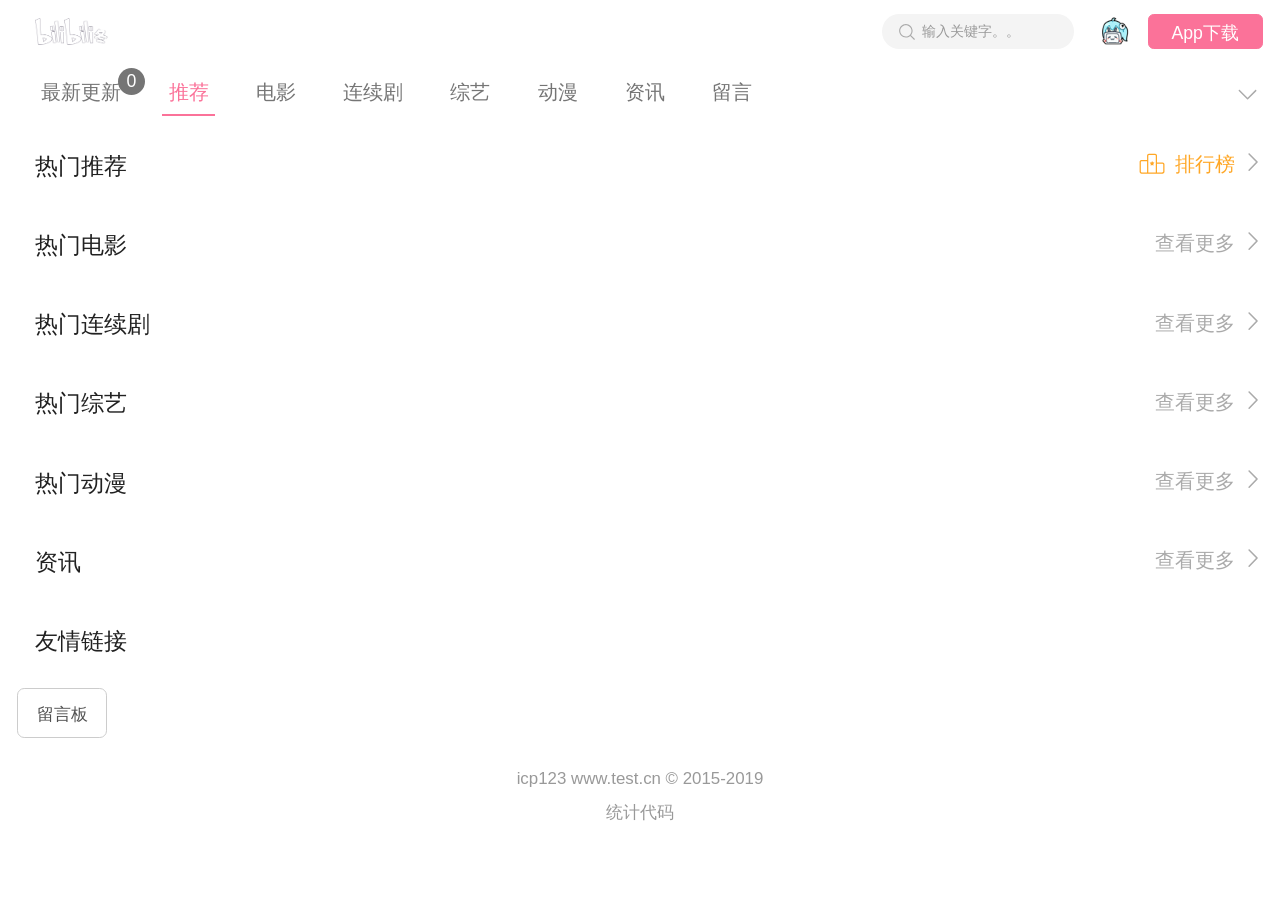
<file: index.html>
<html>
<head>
    <meta charset="utf-8">
    <link rel="shortcut icon" href="/favicon.ico" type="image/x-icon" />

    <title>免费短视频分享大全 - 大中国</title>
    <meta name="keywords" content="短视频,搞笑视频,视频分享,免费视频,在线视频,预告片" />
    <meta name="description" content="提供最新最快的视频分享数据" />
    <link rel="shortcut icon" href="/template/b_new/img/favicon.png" type="image/x-icon" />
<link rel="stylesheet" type="text/css" href="/template/b_new/css/swiper.min.css"/>
<link rel="stylesheet" type="text/css" href="/template/b_new/css/style.css"/>
<script type="text/javascript" src="/template/b_new/js/jquery-1.9.1.min.js"></script>
<script type="text/javascript" src="/template/b_new/js/swiper.min.js"></script>
<script type="text/javascript" src="/static/js/jquery.cookie.js"></script>
<script type="text/javascript" src="/static/js/home.js"></script>
<script>var maccms={"path":"","mid":"","url":"www.test.cn","wapurl":"wap.test.cn","mob_status":"2"};</script>

</head>
<body>
    <div class="header">
	    	<div class="i-head">
 	   <a class="logo" href="/"><img src="/template/b_new/img/logo.png"></a>
		<a class="search" href="/index.php/label/search.html" id="search"><span class="so-icon"><svg class="soso" aria-hidden="true"><use xlink:href="#icon-sousuo"></use></svg></span><span class="value">输入关键字。。</span></a>
		<li class="user"><a href="/index.php/user/index.html"><img src="/template/b/images/touxiang.png"></a></li>
		<li class="app"><p><a herf="#">App下载</a></p></li>
	</div>

	    	<div class="i-head-nav">
		<div class="head-nav" id="header-nav-yzm">
			<div class="nav swiper-wrapper">
				<a class="link swiper-slide" href="/index.php/label/week.html"><p>最新更新</p><e>0</e></a>
				<a class="link swiper-slide active" href="/"><p>推荐</p></a>
								<a class="link swiper-slide" href="/index.php/vod/type/id/1.html"><p>电影</p></a>
								<a class="link swiper-slide" href="/index.php/vod/type/id/2.html"><p>连续剧</p></a>
								<a class="link swiper-slide" href="/index.php/vod/type/id/3.html"><p>综艺</p></a>
								<a class="link swiper-slide" href="/index.php/vod/type/id/4.html"><p>动漫</p></a>
								<a class="link swiper-slide" href="/index.php/art/type/id/5.html"><p>资讯</p></a>
								<a class="link swiper-slide" href="/index.php/gbook/index.html"><p>留言</p></a>
			</div>
		</div>
		<div class="more"><svg aria-hidden="true"> <use xlink:href="#icon-xialaxiao"></use></svg></div>
	</div>
	<div class="nav-box">
		<div class="nav-box-zone">
			<a class="link  active" href="/"><p>首页</p></a>
						<a class="link" href="/index.php/vod/type/id/1.html"><p>电影</p></a>
						<a class="link" href="/index.php/vod/type/id/2.html"><p>连续剧</p></a>
						<a class="link" href="/index.php/vod/type/id/3.html"><p>综艺</p></a>
						<a class="link" href="/index.php/vod/type/id/4.html"><p>动漫</p></a>
						<a class="link" href="/index.php/art/type/id/5.html"><p>资讯</p></a>
						<a class="link" href="/index.php/vod/type/id/6.html"><p>动作片</p></a>
						<a class="link" href="/index.php/vod/type/id/7.html"><p>喜剧片</p></a>
						<a class="link" href="/index.php/vod/type/id/8.html"><p>爱情片</p></a>
						<a class="link" href="/index.php/vod/type/id/9.html"><p>科幻片</p></a>
						<a class="link" href="/index.php/vod/type/id/10.html"><p>恐怖片</p></a>
						<a class="link" href="/index.php/vod/type/id/11.html"><p>剧情片</p></a>
						<a class="link" href="/index.php/vod/type/id/12.html"><p>战争片</p></a>
						<a class="link" href="/index.php/vod/type/id/13.html"><p>国产剧</p></a>
						<a class="link" href="/index.php/vod/type/id/14.html"><p>港台剧</p></a>
						<a class="link" href="/index.php/vod/type/id/15.html"><p>日韩剧</p></a>
						<a class="link" href="/index.php/vod/type/id/16.html"><p>欧美剧</p></a>
						<a class="link" href="/index.php/art/type/id/17.html"><p>公告</p></a>
						<a class="link" href="/index.php/art/type/id/18.html"><p>头条</p></a>
			 
			<a class="link " href="/index.php/gbook/index.html"><p>留言</p></a>
		</div>
		<div class="more"><svg aria-hidden="true"><use xlink:href="#icon-shouqixiao"></use></svg></div>
	</div>
	

</div>
<div class="head-top"></div>
    					<div class="banner">
			<ul class="banner-slides">
						</ul>
		</div>
			
<section class="main">
    <div class="main-head">
		<div class="title"><p>热门推荐</p></div>
		<a class="more-link paihang" href="/index.php/label/rank.html"><svg class="more-icon" aria-hidden="true"> <use  xlink:href="#icon-gengduo"></use></svg><div class="word"><p>排行榜</p></div><svg class="paihang-icon" aria-hidden="true"> <use  xlink:href="#icon-paihangbang1"></use></svg></a>
	</div>
    <div class="main-body">
			</div>
</section>
<!--瀑布流显示-->
<section class="main" name="电影">
    <div class="main-head">
		<div class="title"><p>热门电影</p></div>
		<a class="more-link" href="/index.php/vod/type/id/1.html"><svg class="more-icon" aria-hidden="true"> <use  xlink:href="#icon-gengduo"></use></svg><div class="word"><p>查看更多</p></div></a>
	</div>
    <div class="main-body">
			</div>
</section>
<section class="main" name="连续剧">
    <div class="main-head">
		<div class="title"><p>热门连续剧</p></div>
		<a class="more-link" href="/index.php/vod/type/id/2.html"><svg class="more-icon" aria-hidden="true"> <use  xlink:href="#icon-gengduo"></use></svg><div class="word"><p>查看更多</p></div></a>
	</div>
    <div class="main-body">
			</div>
</section>
<section class="main" name="综艺">
    <div class="main-head">
		<div class="title"><p>热门综艺</p></div>
		<a class="more-link" href="/index.php/vod/type/id/3.html"><svg class="more-icon" aria-hidden="true"> <use  xlink:href="#icon-gengduo"></use></svg><div class="word"><p>查看更多</p></div></a>
	</div>
    <div class="main-body">
			</div>
</section>
<section class="main" name="动漫">
    <div class="main-head">
		<div class="title"><p>热门动漫</p></div>
		<a class="more-link" href="/index.php/vod/type/id/4.html"><svg class="more-icon" aria-hidden="true"> <use  xlink:href="#icon-gengduo"></use></svg><div class="word"><p>查看更多</p></div></a>
	</div>
    <div class="main-body">
			</div>
</section>
<section class="main">
    <div class="main-head">
		<div class="title"><p>资讯</p></div>		<a class="more-link" href="/index.php/art/type/id/5.html"><svg class="more-icon" aria-hidden="true"> <use  xlink:href="#icon-gengduo"></use></svg><div class="word"><p>查看更多</p></div></a>	</div>
    <div class="main-body">
			</div>
</section>
    <section class="link-youlian">
    <div class="main-head">
		<div class="title"><p>友情链接</p></div>
	</div>
    <div class="main-body" id="ord_list_10">
	<ul class="swiper-wrapper">
        <li class="swiper-slide"><a href="/index.php/gbook/index.html">留言板</a></li>
			</ul>
	</div>
</section>
<div class="footer">
<div class="toTop"><a href="javascript:void(0)" id="toTop" style="-display: none;"><svg aria-hidden="true"> <use  xlink:href="#icon-toTop"></use></svg></a></div>
<p>icp123 www.test.cn © 2015-2019 </p><br><p>统计代码</p></div>
 <script type="text/javascript" src="/template/b_new/js/jdyzm_m.js"></script>
<div class="svg-icon">
<svg aria-hidden="true">
<symbol id="icon-danmushu" viewBox="0 0 1024 1024"><path d="M800 128H224C134.4 128 64 198.4 64 288v448c0 89.6 70.4 160 160 160h576c89.6 0 160-70.4 160-160V288c0-89.6-70.4-160-160-160z m96 608c0 54.4-41.6 96-96 96H224c-54.4 0-96-41.6-96-96V288c0-54.4 41.6-96 96-96h576c54.4 0 96 41.6 96 96v448z"></path><path d="M240 384h64v64h-64zM368 384h384v64h-384zM432 576h352v64h-352zM304 576h64v64h-64z"></path></symbol>
<symbol id="icon-bofangshu" viewBox="0 0 1024 1024"><path d="M800 128H224C134.4 128 64 198.4 64 288v448c0 89.6 70.4 160 160 160h576c89.6 0 160-70.4 160-160V288c0-89.6-70.4-160-160-160z m96 608c0 54.4-41.6 96-96 96H224c-54.4 0-96-41.6-96-96V288c0-54.4 41.6-96 96-96h576c54.4 0 96 41.6 96 96v448z"></path><path d="M684.8 483.2l-256-112c-22.4-9.6-44.8 6.4-44.8 28.8v224c0 22.4 22.4 38.4 44.8 28.8l256-112c25.6-9.6 25.6-48 0-57.6z"></path></symbol>
<symbol id="icon-gengduo" viewBox="0 0 1024 1024"><path d="M336 73.6l406.4 412.8c12.8 12.8 12.8 38.4 0 51.2L336 950.4c-12.8 12.8-35.2 12.8-51.2 0l-3.2-3.2c-12.8-12.8-12.8-38.4 0-51.2l377.6-384L281.6 131.2c-12.8-12.8-12.8-38.4 0-51.2l3.2-3.2c16-16 38.4-16 51.2-3.2z"></path></symbol>
<symbol id="icon-paihangbang1" viewBox="0 0 1024 1024"><path d="M907.636364 884.363636H116.363636c-39.563636 0-69.818182-30.254545-69.818181-69.818181V442.181818c0-39.563636 30.254545-69.818182 69.818181-69.818182h209.454546V209.454545c0-39.563636 30.254545-69.818182 69.818182-69.818181h232.727272c39.563636 0 69.818182 30.254545 69.818182 69.818181v256h209.454546c39.563636 0 69.818182 30.254545 69.818181 69.818182v279.272728c0 39.563636-30.254545 69.818182-69.818181 69.818181zM325.818182 418.909091H128c-18.618182 0-34.909091 16.290909-34.909091 34.909091v349.090909c0 18.618182 16.290909 34.909091 34.909091 34.909091H325.818182V418.909091z m325.818182-197.818182c0-18.618182-16.290909-34.909091-34.909091-34.909091h-209.454546c-18.618182 0-34.909091 16.290909-34.909091 34.909091V837.818182h279.272728V221.090909z m279.272727 325.818182c0-18.618182-16.290909-34.909091-34.909091-34.909091H698.181818v325.818182h197.818182c18.618182 0 34.909091-16.290909 34.909091-34.909091v-256z m-411.927273-130.327273l23.272727 46.545455 51.2 6.981818c4.654545 0 6.981818 6.981818 4.654546 11.636364L558.545455 521.309091l9.30909 53.527273c0 4.654545-4.654545 9.309091-9.30909 6.981818l-46.545455-23.272727-44.218182 23.272727c-4.654545 2.327273-11.636364-2.327273-9.309091-6.981818l9.309091-53.527273-37.236363-37.236364c-4.654545-4.654545-2.327273-11.636364 4.654545-11.636363l51.2-6.981819 23.272727-46.545454c-2.327273-6.981818 6.981818-6.981818 9.309091-2.327273z"></path></symbol>
<symbol id="icon-xialaxiao" viewBox="0 0 1024 1024" width="100%" height="100%"><path d="M515.2 649.6L169.6 304c-12.8-12.8-32-12.8-44.8 0s-12.8 35.2 0 48l368 364.8c12.8 12.8 32 12.8 44.8 0l361.6-361.6c12.8-12.8 12.8-35.2 0-48s-32-12.8-44.8 0L515.2 649.6z"></path></symbol>
<symbol id="icon-shouqixiao" viewBox="0 0 1024 1024" width="100%" height="100%"><path d="M854.4 713.6c12.8 12.8 32 12.8 44.8 0s12.8-35.2 0-48L537.6 304c-12.8-12.8-32-12.8-44.8 0L124.8 672c-12.8 12.8-12.8 35.2 0 48s32 12.8 44.8 0l345.6-342.4 339.2 336z"></path></symbol>
<symbol id="icon-sousuo" viewBox="0 0 1024 1024" width="100%" height="100%"><path d="M448 128c176 0 320 144 320 320 0 73.6-25.6 147.2-73.6 204.8l-19.2 22.4-22.4 19.2C595.2 742.4 521.6 768 448 768 272 768 128 624 128 448S272 128 448 128m0-64C236.8 64 64 236.8 64 448s172.8 384 384 384c92.8 0 179.2-35.2 246.4-89.6l211.2 208c6.4 6.4 12.8 9.6 22.4 9.6s16-3.2 22.4-9.6c12.8-16 12.8-35.2 0-48l-208-208c54.4-67.2 89.6-153.6 89.6-246.4 0-211.2-172.8-384-384-384z"></path></symbol>
<symbol id="icon-sousuo-big" viewBox="0 0 1024 1024" width="100%" height="100%"><path d="M448 128c176 0 320 144 320 320 0 73.6-25.6 147.2-73.6 204.8l-19.2 22.4-22.4 19.2C595.2 742.4 521.6 768 448 768 272 768 128 624 128 448S272 128 448 128m0-64C236.8 64 64 236.8 64 448s172.8 384 384 384c92.8 0 179.2-35.2 246.4-89.6l211.2 208c6.4 6.4 12.8 9.6 22.4 9.6s16-3.2 22.4-9.6c12.8-16 12.8-35.2 0-48l-208-208c54.4-67.2 89.6-153.6 89.6-246.4 0-211.2-172.8-384-384-384z" fill="#aaa"></path></symbol>
<symbol id="icon-toTop" data-name="\u56FE\u5C42 1" xmlns="http://www.w3.org/2000/svg" viewBox="0 0 52 52"><g data-name="ic top"><circle class="cls-1" cx="26" cy="26" r="18" fill="#fafbfb"></circle><path class="cls-2" d="M26.75 23.56v10.69a.75.75 0 0 1-1.5 0V23.56L19.1 29.7a.75.75 0 0 1-1.1-1.06l7.42-7.42a.75.75 0 0 1 1 0L34 28.64a.75.75 0 1 1-1.06 1.06zm-8-5.56h14.5a.75.75 0 0 1 0 1.5h-14.5a.75.75 0 0 1 0-1.5z" fill="#757575"></path></g></symbol>
</svg>
</div>


 </body>
</html>
</file>
<file: template/b_new/css/style.css>
/* all */
body,.container{background-color:#fff;-webkit-tap-highlight-color:transparent;color: #222;font-size: 0.6255rem;}
#container{background-color: #f4f4f4;}
Style Attribute{font-size:23.4375px}
h1,h2,h3,h4,h5,h6{font-size: .82rem;font-weight:400;line-height: 1.2rem;}
h1 a:hover{font-size:16px;font-weight:700;line-height:45px;color:#ffe0a2}
img{border:none;vertical-align:middle;}
li,ol,ul{list-style:none}
a:hover{text-decoration:none;color:#1989da;}
div, fieldset, hr, img{border: none;}
p{max-height:999999px}
.tab-b{display: none;}
.tab-b:first-child{display: block;}
.clear{clear:both}
*{margin: 0;padding: 0;-webkit-box-sizing: border-box;box-sizing: border-box;-webkit-text-size-adjust: none;outline: none;-webkit-tap-highlight-color: transparent;font-family: HYQiHei-EZS,Microsoft Yahei,Tahoma,Helvetica,Arial,"\5B8B\4F53",sans-serif;}
.hl{color: #999;}
.lazy-thumb{background-size: cover;background-position: center;background-repeat: no-repeat;width:100%;height:100%;display: block;background-image: url(../img/lazy.png);}
img{width:100%;}
h2{font-size: 0.725rem;line-height: 0.725rem;}
h3{ font-size:0.592rem; line-height: 0.6rem;}
h4{ font-size:0.4rem; line-height: 0.55rem;}
h5{ font-size:0.35rem; line-height: 0.5rem;}
h6{ font-size:0.3rem; line-height: 0.45rem;}
a,button{text-decoration:none;outline:none;-webkit-tap-highlight-color:rgba(0,0,0,0);color: #666;font-size: .525rem;}
h1, h2, h3, h4, h5, h6{ color: #111;}
.svg-icon{position: absolute;width: 0px;height: 0px;overflow: hidden;}
sl{display: inline-block;border-left: 1px solid #aaa;height: 10px;line-height: 10px;margin: 2px 8px 0;vertical-align: top;}
.notdata img{width: 75%;margin: 0 auto;display: block;}
.notdata p{text-align: center;color: #757575;font-size: .55467rem;line-height: 1.92rem;}
.link-youlian .main-body ul{height: 2.3333rem;}
.link-youlian .main-body li{display: inline-block;width: auto;height: 1.5rem;border-radius: .21333333rem;border: 1px solid #ccc;background-color: #fff;/* overflow: hidden;*/text-align: center;/* vertical-align: top;*/margin: 0.25rem 0 0px 0.25rem;}
.link-youlian .main-body li a{display: block;padding: 0 .55rem;line-height: 1.5rem;font-size: .512rem;color: #505050;}
.footer{text-align: center;margin-bottom: 1rem;padding: .4rem 0;color: #999;line-height: .5rem;font-size: .5rem;}
#toTop{-display: none;position: fixed;z-index: 99;width: 2.21867rem;right: 0.512rem;bottom: 0.72533rem;transition: all 1s;-webkit-transition: all 1s;transform: translateY(4.26667rem);-webkit-transform: translateY(4.26667rem);}
#toTop.show{transform: translateY(0);-webkit-transform: translateY(0);}
#toTop svg{width: 2.21867rem;height: 2.21867rem;}
#copyUrl{height: 0;width: 0;opacity: 0;}
.b-yzm-banner{display: none;}
/* jump */
.msg_jump {padding-top: 3.6rem;text-align: center;}
.msg_jump a,.msg_jump b{color: #fb7299;}

/* head */
.i-head{display: flex;position: fixed;z-index: 9;top: 0;width: 100%;height: 1.872267rem;align-items: center;padding: .27733rem 0;background-color: #fff;}
.i-head .logo{display: block;margin-left: .768rem;width: 2.64533rem;}
.i-head .search{margin-left: auto;display: block;width: 5.69333rem;height: 1.024rem;background: #f4f4f4;border-radius: .512rem;margin-right: .64rem;padding: 0 .46933rem;color: #999;}
.i-head .search .so-icon{display: inline-block;width: .53333rem;height: .53333rem;vertical-align: super;padding-top: .256rem;margin-right: .17067rem;}
.i-head .search svg.soso{display: inline-block;width: .53333rem;height: .53333rem;fill: #aaa;vertical-align: super;margin-right: .17067rem;}
.i-head .search .value{display: inline-block;width: 3.94667rem;font-size: .42667rem;line-height: 1.024rem;vertical-align: top;overflow: hidden;text-overflow: ellipsis;white-space: nowrap;}
.i-head .user{display: block;width: 1.024rem;height: 1.024rem;margin-right: .512rem;position: relative;}
.i-head .app{display: block;margin-right: .512rem;width: 3.41333rem;height: 1.024rem;border: .02133rem solid #fb7299;border-radius: .17067rem;background-color: #fb7299;}
.i-head .app p{font-size: .55467rem;line-height: 1.06667rem;text-align: center;color: #fff;}
.i-head .app p a{color: #fff;}
.i-head-nav{position: fixed;background-color: #fff;width: 100%;height: 1.87733rem;top: 1.856rem;z-index: 7;overflow: hidden;webkit-transform: translateZ(0);-webkit-transform: translateZ(0);transform: translateZ(0);-webkit-backface-visibility: hidden;backface-visibility: hidden;-webkit-perspective: 1000;-ms-perspective: 1000;perspective: 1000;}
.i-head-nav .head-nav{position: relative;width: 90%;padding-top: .256rem;overflow: hidden;}
.i-head-nav .head-nav .nav{position: relative;padding-left: 1.024rem;padding-right: 1.024rem;white-space: nowrap;-webkit-overflow-scrolling: touch;z-index: 1;-webkit-transform: translateZ(0);-webkit-perspective: 1000;}
.i-head-nav .head-nav .nav .link{display: inline-block;-webkit-transform: translateZ(0);-webkit-perspective: 1000;background-color: #fff;margin-right: 1rem;width: auto;}
.i-head-nav .head-nav .nav .link p{padding: 0 .2rem;font-size: .59733rem;line-height: 1.28rem;text-align: center;color: #757575;border-bottom: .08533rem solid #fff;}
.i-head-nav .head-nav .nav .link.active p{font-size: .59733rem;line-height: 1.28rem;text-align: center;color: #fb7299;border-bottom: .08533rem solid #fb7299;}
.i-head-nav .head-nav .nav .link e{position: absolute;width: .8rem; height: .8rem;text-align: center;top: -.1rem;right: -.5rem;color: #fff;border-radius: 50%;font-size: .525rem;line-height: .8rem;background-color: #757575;}
.i-head-nav .head-nav .nav .link.active e{background-color: #fb7299;}
.i-head-nav .more{position: absolute;top: 0;width: 1.38667rem;height: 1.87733rem;right: .256rem;}
.i-head-nav .more svg{display: block;width: .68267rem;height: 1.87733rem;margin: auto;fill: #aaa;}
.nav-box{position: fixed;background-color: #fff;transform: translateY(-11.264rem) translateZ(0);-webkit-transform: translateY(-11.264rem) translateZ(0);transition: -webkit-transform .4s;transition: transform .4s;transition: transform .4s,-webkit-transform .4s;-webkit-transition: -webkit-transform .4s;top: 1.87733rem;z-index: 7;padding-left: .34133rem;padding-right: .29867rem;overflow: hidden;-webkit-backface-visibility: hidden;backface-visibility: hidden;-webkit-perspective: 1000;-ms-perspective: 1000;perspective: 1000;}
.nav-box .nav-box-zone{position: relative;width: 100%;display: -webkit-box;display: -ms-flexbox;display: flex;-webkit-box-orient: horizontal;-webkit-box-direction: normal;-ms-flex-direction: row;flex-direction: row;-ms-flex-wrap: wrap;flex-wrap: wrap;-webkit-flex-wrap: wrap;-webkit-box-pack: justify;-ms-flex-pack: justify;justify-content: space-between;-webkit-justify-content: space-between;-webkit-box-align: center;-ms-flex-align: center;align-items: center;-webkit-align-items: center;}
.nav-box .nav-box-zone a{position: relative;display: block;padding-top: .256rem;padding-bottom: .256rem;margin-left: .59733rem;margin-right: .59733rem;background-color: #fff;}
.nav-box .nav-box-zone p{width: 2.36533rem;font-size: .59733rem;line-height: 1.28rem;text-align: center;color: #757575;border-bottom: .08533rem solid #fff;}
.nav-box .more{position: relative;margin: auto;margin-top: -.10667rem;width: 3.84rem;height: .91733rem;margin-bottom: .27733rem;display: none;}
.nav-box .more svg{position: absolute;display: block;width: .68267rem;height: .91733rem;margin: auto;left: 1.57867rem;fill: #aaa;}
.nav-box .nav-box-zone .link.active p{font-size: .59733rem;border-bottom: .08533rem solid #fb7299;}
.nav-box.show{transform: translateY(0) translateZ(0);-webkit-transform: translateY(0) translateZ(0);}
.nav-box.show .more{display: block;}
.head-top{position: relative;width: 100%;margin: auto;padding-top: 3.7rem;}
.head-top1{position: relative;width: 100%;margin: auto;padding-top: 1.8rem;}
.head-top-mini{position: relative;width: 100%;margin: auto;padding-top: 1.8985rem;}
.detail-header{position: fixed; width: 100%; height: 1.87733333rem; top: 0; left: 0; padding: 0.426667rem 0.512rem; border-bottom: .04266667rem solid #e7e7e7; background-color: #fff; z-index: 999;}
.detail-header .logo{position: absolute; left: .768rem; top: .34133333rem; width: 2.56rem; height: 1.19466667rem;}
.detail-header .back{position: absolute;left: .768rem;top: .4533333rem;width: 0.46rem;}
.detail-header .tool-bar{float: right; height: 100%;}
.detail-header .tool-bar a{float: left; display: block; height: 1.024rem; background-size: cover; background-position: 50%; background-repeat: no-repeat; margin-right: .85333333rem;}
.detail-header .tool-bar a.search{width: 1.024rem; text-align: center;}
.detail-header .tool-bar a.search svg{margin-top: .08533333rem; display: inline-block; width: .93866667rem; height: .93866667rem;}
.detail-header .tool-bar a.user{position: relative; width: 1.024rem; border-radius: 50%; overflow: hidden;}
.detail-header .tool-bar a:last-child{margin-right: 0;}


/*  banner */
.banner{overflow: hidden;margin: 0 .512rem;position: relative;border-radius: .34133rem;background-color: #e7e7e7;}
.banner-slides{/* Simple clear fix*/overflow: hidden;/** * Prevent blinking issue * Not tested. Experimental.*/-webkit-backface-visibility: hidden;-webkit-transform-style: preserve-3d;/** * Here is CSS transitions * responsible for slider animation in modern broswers*/-webkit-transition: all 500ms cubic-bezier(0.165, 0.840, 0.440, 1.000);-moz-transition: all 500ms cubic-bezier(0.165, 0.840, 0.440, 1.000);-ms-transition: all 500ms cubic-bezier(0.165, 0.840, 0.440, 1.000);-o-transition: all 500ms cubic-bezier(0.165, 0.840, 0.440, 1.000);transition: all 500ms cubic-bezier(0.165, 0.840, 0.440, 1.000);}
.banner .slide{height: 100%;height: 4.69333rem;float: left;clear: none;}
.banner .slider-arrow{position: absolute;display: block;margin-bottom: -0.5rem;width: 1rem;height: 1rem;line-height: 1rem;text-decoration: none;text-align: center;color: #fff;font-size: font-size;background-color: #333;background-color: rgba(50,50,50,.3);border-radius: 50%;}
.banner .slider-arrow--right{bottom: 50%;right: .2rem;}
.banner .slider-arrow--left{bottom: 50%;left: .2rem;}
.banner .slider-nav{background-color: rgba(0,0,0,.5);border-radius: .21333rem;padding: 0 .32rem;display: inline-block;position: absolute;bottom: .192rem;z-index: 0;text-align: center;height: .552rem;line-height: .552rem;width: auto!important;}
.banner .slider-nav .item{clear: none;display: block;background: #fff;width: .21333rem;height: .21333rem;float: left;background-color: #fff;border-radius: .10667rem;    margin: 0.0855rem;margin-top: .18rem;}
.banner .slider-nav .item:hover{background: #ccc;}
.banner .slider-nav .current{background: #de698c;}
.banner .title{position: absolute;left: 0;bottom: 0;color: #fff;font-size: .725rem;display: block;padding: 0.4rem 0.375rem;font-weight: 700;background-repeat: no-repeat;background-image: linear-gradient(transparent,rgba(0,0,0,.5));width: 100%;}
.banner .box{position: relative;display: block;}

/* body*/
section{position: relative;width: 100%;padding-top: .08533rem;overflow: hidden;}
.main-head{position: relative;margin-left: .512rem;}
.main-head .title{position: relative;margin-left: .512rem;}
.main-head .title p{font-size: .68267rem;line-height: 2.26133rem;text-align: left;color: #212121;}
.main-head .more-link{position: absolute;right: .512rem;top: .65333rem;float: right;}
.main-head .more-link .word{position: relative;float: right;width: auto;margin-top: .12933rem;}
.main-head .more-link .word p{font-size: .59733rem;text-align: center;line-height: .59733rem;color: #aaa;}
.main-head .more-link.paihang .word p{color: #ffa726;}
.main-head .more-link .more-icon{display: block;fill: #aaa;float: right;position: relative;width: .59733rem;height: .59733rem;margin-top: 0.0710933rem;margin-left: .21333rem;}
.main-head .more-link .paihang-icon{position: relative;width: 1.36533rem;height: .81067rem;float: left;display: block;fill: #ffa726;}
.main-body{position: relative;padding-left: .256rem;padding-right: .256rem;overflow: hidden;}
.main-body .item-link{display: block;text-decoration: none;position: relative;width: 50%;float: left;margin-bottom: .68267rem;}
.main-body .item-link .item-imgContainer{position: relative;width: 7.232rem;height: 4.52267rem;overflow: hidden;display: block;margin: auto;border-radius: .256rem;-webkit-border-radius: .256rem;background-color: #e7e7e7;z-index: 1;/* background-image: -webkit-gradient(linear,left top,left bottom,color-stop(50%,transparent),to(rgba(0,0,0,.5)));*//* background-image: linear-gradient(transparent 50%,rgba(0,0,0,.5));*/}
.main-body .item-link .item-imgContainer .info{position: absolute;z-index: 3;left: 0;padding-left: .34133rem;width: 100%;bottom: 0;height: .68267rem;background: -webkit-gradient(linear,left top,left bottom,from(rgba(33,33,33,0)),to(rgba(33,33,33,.5)));background: linear-gradient(180deg,rgba(33,33,33,0),rgba(33,33,33,.5));}
.main-body .item-link .title{width: 7.232rem;position: relative;margin: auto;margin-top: .21333rem;height: 1.36533rem;overflow: hidden;}
.main-body .item-link .title p{font-size: .55467rem;color: #212121;letter-spacing: 0;line-height: .68267rem;text-align: left;}
.main-body .item-link.long{margin: .15rem;width: 31.397%;}
.main-body .item-link.long .item-imgContainer{width: 100%;height: 6.52267rem;}
.main-body .item-link.long .item-imgContainer .info{display: none;}
.main-body .item-link.long .title{width: 100%;}
.info .playicon,.info .danmuicon{position: relative;float: left;width: .68267rem;margin-top: -.064rem;}
.info .play,.info .view{position: relative;float: left;margin-left: .256rem;width: auto;}
.info .play p,.info .view p{text-align: left;font-size: .46933rem;color: #fff;line-height: .59733rem;}
.info .danmuicon{margin-left: .61867rem;}
.info svg{display: block;width: 100%;height: .68267rem;fill: #fff;}


/* detail */
.main-info{padding: .29866667rem .512rem .68266667rem;}
.main-info .flex-box{overflow: hidden;}
.main-info .flex-box>div{float: left;height: 4.43733333rem;}
.main-info .flex-box .center>div{-o-text-overflow: ellipsis;text-overflow: ellipsis;overflow: hidden;white-space: nowrap;}
.flex-box .left{margin-right: .512rem;width: 3.328rem;}
.flex-box .left .pic{width: 3.328rem;height: 4.43733333rem;border-radius: .256rem;}
.flex-box .left .pic img{width: 3.328rem;height: 4.43733333rem;border-radius: .256rem;}
.flex-box .center{margin-right: .512rem;width: 7.46666667rem;}
.flex-box .center .title{margin-top: .21333333rem;color: #212121;font-size: .59733333rem;line-height: .59733333rem;height: .59733333rem;}
.flex-box .center .about,.flex-box .center .updata,.flex-box .center .style{margin-top: .42666667rem;font-size: .55466667rem;line-height: .55466667rem;color: #999;}
.flex-box .center .about{margin-top: .93866667rem;}
.flex-box .right{width: 3.15733333rem;float: right;}
.flex-box .right .score{margin-top: .98133333rem;font-size: 1.19466667rem;line-height: 1.024rem;color: #ffa726;text-align: center;}
.flex-box .right .play{margin-top: .21333333rem;font-size: .42666667rem;line-height: .42666667rem;color: silver;text-align: center;}
.main-info .intro{margin-top: .68266667rem;font-size: .55466667rem;line-height: .85333333rem;color: #999;height: auto;position: relative;overflow: hidden;}
.intro .collpase{position: absolute;bottom: 0;right: 0;font-size: .55466667rem;line-height: .69rem;color: #fb7299;background-color: #fff;padding-left: .55466667rem;}
.intro .intro-in{display: -webkit-box;overflow: hidden;text-overflow: ellipsis;word-wrap: break-word;/* word-break: break-all;*//* white-space: normal!important;*//* -webkit-box-orient: vertical;*//* -webkit-line-clamp: 3;*/}
.intro .intro-none{display: none;}
.intro .intro-in.open{-webkit-line-clamp: 20;}
.to-play{border-top: .512rem solid #e7e7e7;padding: .68266667rem 0;position: relative;}
.to-play .title p{line-height: 1rem;}
.to-play .more-icon{margin-top: .10933rem;}
.to-play .word{margin-top: .12933rem;}
.to-play .word p:before{content:"";position:absolute;top:50%;margin-top:-.256rem;width:.512rem;height:.512rem;left:-.6rem;background:url([data-uri]) no-repeat;background-size:cover}
.to-play .more-link{top: 0.15333rem;}
.form-list{height: 1.36533333rem;margin: 0.5rem 0rem;}
.form-list ul{padding: 0 .28266667rem .68266667rem;}
.form-list ul li{width: auto;position:relative;display:inline-block;height:1.36533333rem;vertical-align:top;margin:0 .512rem 0 .34133333rem;font-size:.512rem;background:#fff url([data-uri]) repeat-x;background-size:.08533333rem 1.36533333rem;-webkit-box-sizing:border-box;box-sizing:border-box;}
.form-list ul li:first-child:before{left:-.17066667rem;width:.17066667rem;background:url([data-uri]) no-repeat;background-size:cover}
.form-list ul li:last-child:after{right:-.17066667rem;width:.17066667rem;background:url([data-uri]) no-repeat;background-size:cover}
.form-list ul li:before{content:"";position:absolute;left:-.23466667rem;top:0;background:url(../img/ic_left_unselect@3x.png) no-repeat;background-size:cover;width:.256rem;height:1.36533333rem;-webkit-box-sizing:border-box;box-sizing:border-box;z-index:10}
.form-list ul li:after{content:"";position:absolute;right:-.34133333rem;top:0;background:url(../img/ic_right_unselect@3x.png) no-repeat #fff;background-size:cover;width:.384rem;height:1.36533333rem;-webkit-box-sizing:border-box;box-sizing:border-box;z-index:10}
.form-list ul li a{display:block;padding:0 .32rem 0 .384rem;line-height:1.36533333rem;font-size:.512rem;color:#505050}
.form-list ul li.active{background:#fff url([data-uri]) repeat-x;background-size:.128rem 1.36533333rem;}
.form-list ul li.active:before{top:0;background:url(../img/ic_left_select@3x.png) no-repeat #fff;background-size:cover}
.form-list ul li.active:after{top:0;background:url(../img/ic_right_select@3x.png) no-repeat #fff;background-size:.384rem 1.36533333rem}
.form-list ul li.active:first-child:before{background:url([data-uri]) no-repeat;background-size:cover}
.form-list ul li.active:last-child:after{background:url([data-uri]) no-repeat;background-size:cover}
.vod-list ul{padding: 0 .512rem .68266667rem;}
.vod-list ul li{display: inline-block;width: auto;height: 1.664rem;margin-right: .512rem;margin-bottom: .512rem;border-radius: .21333333rem;border: 1px solid #ccc;background-color: #fff;overflow: hidden;text-align: center;vertical-align: top;margin: 0 0.2rem;float: left;}
.vod-list ul li.Hide{display: none;}
.vod-list ul li a{display: block;padding: 0 .55rem;line-height: 1.664rem;font-size: .512rem;color: #505050;}
.vod-list ul li.active{border: 1px solid #fb7299;}
.vod-list ul li.more{border: 1px solid #fb7299;-margin-left: .55rem!important;}
.vod-list ul li.active a,.vod-list ul li.more a{color:#fb7299;}
.vod-list.detail ul{padding: 0 .2512rem .68266667rem;}
.vod-list.detail ul li{width: 3.344444rem;/* margin-right: 0; */margin-top: .4rem;}
.vod-list.detail ul.long li {width: 6.8rem;}
.vod-list ul.long li {width: 5rem;}
.vod-list.detail .v_list {margin-top: .5rem;}
.vod-list.playlist .v_list {height: 1.8rem;margin-top: .5rem;}
.vod-list.playlist .v_list.swiper-no-swiping{min-height: 1.8rem;overflow: hidden;height: auto;}
.vod-list.playlist .v_list.swiper-no-swiping ul {height: auto;display: block;max-height: 8rem;overflow-y: scroll;overflow-x: hidden;    transform: translate3d(0px, 0px, 0px)!important;}
.vod-list.playlist .v_list.swiper-no-swiping ul li{width: 20%;margin: .25rem .25rem!important;}
.vod-list.playlist ul li:first-child {margin: 0 .25rem 0 0;}
.showbtn{right: 2.8rem!important;position: absolute;}
.sort_btn{right: 0rem!important;position: absolute;width: 2.5rem;}
.showbtn p svg{width: 0.625rem;height: 0.625rem;vertical-align: -.1rem;fill: #fb7299;}
.showbtn .off,.showbtn.show .on{display: none;}
.showbtn.show .off{display: block;}
.showbtn img,.sort_btn img{width: 0.88267rem;line-height: .92rem;}
.showbtn font,.sort_btn font{/* font-weight: bold; */vertical-align: -0.05rem;color:#fb7299;}
/* history-box */
.history-overhidden{position: fixed;width: 100%;height: 100%;top: 0;left: 0;overflow: hidden;}
.history-box{display: none;width: 100%;position: absolute;z-index: 99999999;background-color: #fff;height: 100%;top: 0;left: 0;}
.history-show .history-box{display: block;}
#yzm-history{overflow-x: hidden;-overflow-y: scroll;max-height: 12rem;}
.history-box .top{position: fixed;width: 100%;top: 0;left: 0;height: 1.87733rem;padding: 0 3.33%;background-color: #fff;z-index: 1;}
.history-box .main{position: relative;margin-top: 1.10933rem;border-top: .42667rem solid #f4f4f4;}
.history-box .search-box{position: relative;width: 88.29%;height: 1.28rem;margin-top: .29867rem;float: left;}
.history-box .search-box i{position: absolute;width: .93867rem;height: .93867rem;top: .17067rem;left: .512rem;background: url(../img/search-pro.png) no-repeat;background-size: 100% 100%;}
.history-box .search-box input{display: block;width: 100%;height: 100%;padding-left: 1.70667rem;padding-right: 0.32333rem;box-sizing: border-box;font-size: .55467rem;border: .02133rem solid #e7e7e7;border-radius: .17067rem;background-color: #f4f4f4;color: #505050;}
.history-box .cancel{position: relative;float: right;width: 1.28rem;margin-top: .64rem;}
.history-box .cancel p{text-align: right;color: #fb7299;font-size: .59733rem;line-height: .59733rem;}
.history-box .hot-search{position: relative;margin-top: 1.89867rem;z-index: 0;margin-left: .53333rem;margin-right: .14933rem;}
.history-box .hot-search .title{position: relative;padding-top: .68267rem;color: #999;line-height: .59733rem;font-size: .59733rem;text-align: left;}
.history-box .hot-search .search-word{position: relative;width: 100%;margin-top: .17067rem;margin-bottom: .68267rem;height: 3.92533rem;overflow: hidden;}
.history-box .hot-search .search-word .word{position: relative;float: left;padding: .40533rem .512rem;margin-top: .512rem;margin-right: .36267rem;border: .04267rem solid #ccc;border-radius: .68267rem;}
.history-box .hot-search .search-word .word:first-child{margin-left: 0;}
.history-box .hot-search .search-word .word p{font-size: .55467rem;line-height: .55467rem;color: #505050;text-align: center;}

/* play */
.player{width: 100%;position: relative;overflow: hidden;z-index: 100;background-color: rgba(0,0,0,.8);}
.player .bofqi{z-index: 1;height: 9.00266667rem;}
.play-info{padding: .59733333rem .512rem .46933333rem;border-bottom: 1px solid #e7e7e7;}
.play-info,.play-info .info{overflow: hidden;}
.play-info .left{float: left;width: 3.2rem;height: 4.26666667rem;margin-right: .42666667rem;}
.play-info .left .pic{border-radius: .256rem;}
.play-info .center{position: relative;float: left;width: 8.10666667rem;overflow: hidden;}
.play-info .center .title,.play-info .center .title a{font-size: .68266667rem;color: #000;line-height: .85333333rem;height: .85333333rem;overflow: hidden;margin-bottom: .21333333rem;white-space: nowrap;-o-text-overflow: ellipsis;text-overflow: ellipsis;}
.play-info .center .data{line-height: .68266667rem;height: .68266667rem;color: #444;margin-bottom: .17066667rem;}
.play-info .center .data .play,.play-info .center .data .time{height: .512rem;line-height: .512rem;margin-left: .512rem;float: left;}
.play-info .center .data .play:first-child{margin-left: 0;}
.play-info .center .data .play span,.play-info .center .data .time span{color: #999;line-height: .512rem;display: inline-block;vertical-align: top;font-size: .512rem;}
.play-info .center .data .play svg{float: left;fill: #aaa;width: .8rem;margin-top: -.09rem;}
.play-info .center .updata{font-size: .512rem;color: #999;line-height: .72533333rem;height: .72533333rem;margin-bottom: .17066667rem;white-space: nowrap;overflow: hidden;-o-text-overflow: ellipsis;text-overflow: ellipsis;}
.play-info .center .intro{position: relative;color: #999;line-height: .72533333rem;height: 1.36533333rem;}
.play-info .center .intro p{display: -webkit-box;word-wrap: break-word;word-break: break-all;font-size: .512rem;line-height: .68266667rem;height: 1.36533333rem;padding-right: .512rem;-o-text-overflow: ellipsis;text-overflow: ellipsis;overflow: hidden;white-space: normal;-webkit-box-orient: vertical;-webkit-line-clamp: 2;}
.play-info .right{float: right;width: 2.98666667rem;padding-top: .02133333rem;text-align: center;}
.play-info .right .review{line-height: .72533333rem;height: .768rem;margin-bottom: .29866667rem;color: #ffa726;}
.play-info .right .review span{vertical-align: middle;font-size: .512rem;line-height: .68266667rem;}
.play-info .right .review .score{font-family: HelveticaNeue-Medium;vertical-align: bottom;margin-right: .128rem;font-size: .768rem;line-height: .768rem;}
.play-info .right .play_month{font-size: .42666667rem;line-height: .46933333rem;color: silver;}
.play-info .option-bar{position: relative;width: 100%;}
.play-info .option-bar .favorite,.play-info .option-bar .baocuo,.play-info .option-bar .share{float: left;margin-top: .41333333rem;margin-right: .85333333rem;}
.play-info .option-bar .favorite i,.play-info .option-bar .baocuo i,.play-info .option-bar .share i{width: .768rem;height: .768rem;display: inline-block;vertical-align: middle;}
.play-info .option-bar .favorite span,.play-info .option-bar .baocuo span,.play-info .option-bar .share span{line-height: .14512rem;font-size: .512rem;color: #999;vertical-align: -1;padding-left: .21333333rem;}
.play-info .option-bar .favorite i{background: rgba(0, 0, 0, 0) url(../img/icon_zhuifan@3x.png) no-repeat;background-size: cover;}
.play-info .option-bar .baocuo i{background: rgba(0, 0, 0, 0) url(../img/icon_download.png) no-repeat;background-size: cover;}
.play-info .option-bar .share i{background: rgba(0, 0, 0, 0) url(../img/icon_share.png) no-repeat;background-size: cover;}
.play-bar{padding: 0 0.25rem;}
.play-bar p{height: 2.2rem;text-align: center;text-decoration: none;background: url(../img/playbar.png) no-repeat center;background-size: 100%;line-height: 2.2rem;}
.play-bar p a{margin: 0 .4rem;font-weight: 700;-webkit-tap-highlight-color: transparent;color: #7c7c7c;border-radius: .1rem;font-size: .5888rem;text-align: center;}
.recom-list{padding: 0 .512rem;}
.recom-v1{position: relative;display: inline-block;vertical-align: top;width: 14.976rem;height: 3.11466667rem;margin-bottom: .64rem;}
.recom-v1 .recom-image{position: absolute;left: 0;top: 0;width: 4.992rem;height: 3.11466667rem;overflow: hidden;border-radius: .256rem;}
.recom-v1 .recom-wrapper{width: 14.976rem;padding-left: 5.41866667rem;-webkit-box-sizing: border-box;box-sizing: border-box;}
.recom-v1 .recom-title{display: -webkit-box;width: 100%;height: 1.45066667rem;line-height: .72533333rem;font-size: .59733333rem;color: #212121;overflow: hidden;-webkit-box-orient: vertical;-webkit-line-clamp: 2;word-wrap: break-word;word-break: break-all;}
.recom-v1 .stats{height: 0.512rem;line-height: 0.512rem;font-size: 0.512rem;margin-top: 0.213333rem;color: #999;}
.recom-v1 .info{display: inline-block;height: .68rem;line-height: .68rem;border: .025rem solid #fb7299;border-radius: .08533333rem;color: #fb7299;font-size: .42666667rem;vertical-align: .192rem;-webkit-box-sizing: border-box;box-sizing: border-box;padding: 0 .17066667rem;}

/* type */
.partBox{background-color: #f9f9f9;height: 1.87733rem;/* margin-top: -.02133rem; *//* transition: transform .5s; *//* -webkit-transition: -webkit-transform .5s; */width: 100%;/* overflow: hidden; */border-bottom: .02133rem solid #ccc;z-index: 2;position: fixed;}
.partBox .pagesContainer{/* width: 100%; *//* overflow: hidden; *//* overflow-x: scroll; */}
.partBox .pagesContainer .swiper-wrapper{/* white-space: nowrap; */padding-left: .896rem;/* padding-bottom: .21333rem; */}
.partBox .pagesContainer .swiper-wrapper .swiper-slide{display: inline-block;margin-right: 1.024rem;width: auto;}
.partBox .pagesContainer .swiper-wrapper .swiper-slide p{font-size: .59733rem;line-height: 1.87733rem;text-align: center;color: #757575;height: 1.57733rem;}
.partBox .pagesContainer .swiper-wrapper .swiper-slide.active p{color: #fb7299;-border-bottom: .08533rem solid #fb7299;}
.typebox {margin:.512rem;overflow: hidden;}
.typebox div{-width: 100%;-position: relative;-overflow: hidden;-webkit-box-sizing: border-box;-moz-box-sizing: border-box;box-sizing: border-box;border-bottom:2px dashed #EEE;font-size: .59733rem;}
.typebox div a.all,.sort_div span{float: left;background: unset;color: #000;border-color: unset;}
.typebox div ul{word-break: keep-all;height: 1rem;line-height: 1rem;padding: .25rem .5rem;}
.typebox div ul li{display: inline-block;-margin-right: 1.233rem;width: auto;}
.sort_div a{-margin-right: 1.233rem;}
.sort_div a,.style_div a{display: inline-block;color: #888;font-size: .5888733rem;text-align: center;padding-right: 1.233rem;}
.sort_div a.active,.style_div li.active a{border-color: #fae7e8;color: #fb7299;text-align: center;}


.pagebox {padding: .2rem .5rem;width: auto;overflow: hidden;padding-top: 1rem;}
.pagebox .nolink{float: left;font-style: normal;background-color: white;border: 1px solid #DDDDDD;color: #999999;font-weight: 400;height: 26px;line-height: 26px;margin: 2px;padding: 0 10px;text-align: center;margin-top: 2px;}
.pagebox em{font-size: .5rem;background-color: #07A7E1;border: 1px solid #07A7E1;color: #fff;float: left;font-weight: bold;height: 26px;line-height: 26px;margin: 2px;padding: 0 10px;text-align: center;font-style: normal;margin-top: 2px;}
.pagebox a:link, .pagebox a:visited{background-color: #FFFFFF;border: 1px solid #DDDDDD;color: #555;display: inline;float: left;height: 26px;line-height: 26px;margin-right: 1px;padding: 0 10px;margin-left: 3px;text-decoration: none;margin-top: 2px;}
.pagebox span{float: right;height: 23px;line-height: 23px;margin-right: 2px;padding: 5px 4px 0px;color: #333;}


/* rank */
.rank-top{position: relative;width: 100%;height: 1.872267rem;padding: .27733rem 0;background-color: #fff;}
.rank-top .backIcon{position: absolute;display: block;left: .42667rem;top: 50%;-webkit-transform: translateY(-50%);width: 1.536rem;}
.rank-top .backIcon img{position: relative;display: block;width: 25%;margin: auto;}
.rank-top .titleWords{position: absolute;width: auto;top: 50%;left: 50%;-webkit-transform: translate(-50%,-50%);}
.rank-top .titleWords p{font-size: .68267rem;line-height: 1.024rem;color: #fb7299;text-align: center;}
.rank{top: 0;position: relative;}
.rank .head-nav{padding: 0;width: 100%;}
.rank .head-nav .nav {display: block;width: auto;text-align: center;padding: 0;}
.rank .head-nav .nav .link{-width: 1.66666666rem;margin: 0 .5rem;}
.rank-board{position: relative;width: 100%;padding-top: 0;padding-bottom: 0.86667rem;overflow: hidden;}
.rank-board .rank-item{display: block;text-decoration: none;position: relative;width: 100%;margin-top: .768rem;opacity: 1;webkit-transform: translateZ(0);-moz-transform: translateZ(0);-ms-transform: translateZ(0);-o-transform: translateZ(0);transform: translateZ(0);-webkit-backface-visibility: hidden;-moz-backface-visibility: hidden;-ms-backface-visibility: hidden;backface-visibility: hidden;-webkit-perspective: 1000;-moz-perspective: 1000;-ms-perspective: 1000;perspective: 1000;transform: scale(1);-webkit-transform: scale(1);transition: all .3s;-webkit-transition: all .3s;}
.rank-item .rank-num{position: relative;float: left;width: 2.176rem;height: 3.11467rem;}
.rank-item .rank-num img{display: block;width: .81067rem;position: absolute;top: 50%;left: 50%;transform: translate(-50%,-50%);-webkit-transform: translate(-50%,-50%);}
.rank-item .rank-num p{text-align: center;font-size: .59733rem;color: #999;line-height: 3.11467rem;}
.rank-item .rank-pic{position: relative;float: left;width: 4.992rem;height: 3.11467rem;overflow: hidden;border-radius: .17067rem;}
.rank-item .rank-info{position: relative;margin-left: 7.68rem;margin-right: .512rem;}
.rank-item .rank-info .title,.rank-item .rank-info .data{position: relative;width: 100%;}
.rank-item .rank-info .title p{text-align: left;font-size: .59733rem;color: #212121;line-height: .68267rem;word-break: break-all;height: 1.3rem;}
.rank-item .rank-info .author{position: relative;width: 100%;height: 1.19467rem;margin-top: .08533rem;}
.rank-item .rank-info .author img{position: relative;display: block;margin-top: .59733rem;width: .59733rem;-webkit-transform: translateY(-50%);float: left;}
.rank-item .rank-info .author p{margin-left: .85333rem;text-align: left;font-size: .512rem;color: #999;line-height: 1.19467rem;}
.rank-item .rank-info .data .play{position: relative;float: left;}
.rank-item .rank-info .data .play img,.rank-item .rank-info .data .time img{display: inline-block;vertical-align: middle;width: .59733rem;float: left;}
.rank-item .rank-info .data .play p,.rank-item .rank-info .data .time p{margin-left: .85333rem;text-align: left;font-size: .512rem;color: #999;line-height: .512rem;}
.rank-item .rank-info .data .time{position: relative;margin-left: 3.84rem;}

/*评论*/
.mac_comment{width: calc(100% - .2rem);margin-left: auto;margin-right: auto;}
.mac_comment .clearfix::after{height: 0px;clear: both;font-size: 0px;display: block;visibility: hidden;content: " ";}
.mac_comment .cmt_form{margin-bottom: 40px;}
.mac_comment .face_wrap img{width: 2rem;height: 2rem;}
.mac_comment .input_wrap{width: 98%;padding-left: 1%;position: relative;}
.mac_comment .cmt_wrap .input_wrap{width: 98%;}
.mac_comment .input_wrap textarea{background: #fff;border-width: 1px 1px medium;border-style: solid solid none;border-color: rgb(187, 187, 187) rgb(187, 187, 187) currentColor;border-radius: 3px 3px 0px 0px;width: 100%;height: 53px;line-height: 1.4;overflow: auto;padding-top: 8px;padding-left: 1%;color: #666;box-sizing: border-box;}
.mac_comment .input_wrap .handle{position:relative;background: #fbfbfb;border-width: 1px;border-style:solid;border-color: rgb(187, 187, 187);border-top-color:#e5e5e5;border-radius: 0px 0px 3px 3px;width: 100%;height:46px;color: rgb(206, 206, 206);box-sizing: border-box;}
.mac_comment .input_wrap .face{cursor: pointer;position: absolute;width: 42px;height: 45px;cursor: pointer;z-index: 2;}
.mac_comment .input_wrap .face.curr{background: #fff;}
.mac_comment .input_wrap .face-box{display:none;padding: 8px 0 3px 5px;width: 280px;position: absolute;top: 44px;background: #fff;border: 1px solid #bbb;border-top-color:#e5e5e5;margin-left: -1px;z-index: 1;}
.mac_comment .input_wrap .face-box img{display:inline-block;margin: 2px;}
.mac_comment .icon-face{display:block;width:42px;height:44px;background: url("../images/home/face.png") center no-repeat;}
.mac_comment .icon-face:hover,.mac_comment .input_wrap .face.curr .icon-face{background: url("../images/home/face-on.png") center no-repeat;}
.mac_comment .expression{background: url("../images/home/emotion2.png") no-repeat 0px 0px;margin: 6px 0px 0px 6px;width: 18px;height: 16px;display: block;cursor: pointer;}
.mac_comment .expression:hover{background: url("../images/home/emotion2.png") no-repeat 0px -16px;}
.mac_comment .remaining-w{float: left;margin-left: 42px;padding-left:20px;line-height:44px;border-left: 1px solid #e5e5e5;font-size: .28rem;width: 80%;text-align: right}
.mac_comment .smt_wrap{width: 100%;margin-top: 8px;}
.mac_comment .smt_wrap span{color: rgb(66, 66, 66);}
.mac_comment .smt_wrap .total{font-size: 16px;font-weight: bold;}
.mac_comment .smt_wrap span span{margin: 0px;padding: 0px;}
.mac_comment .smt_wrap span a{margin: 0px 0px 0px 8px;color: rgb(49, 139, 183);}
.mac_comment .smt .cmt_post:hover{background: #17abff;}
.mac_comment .smt .cmt_post{background: #fb7299;border: currentColor;width: 81px;height: 30px;text-align: center;color: rgb(255, 255, 255);line-height: 30px;font-size: .28rem;margin-left: 20px;display: inline-block;cursor: pointer;vertical-align:middle;border-radius: 15px;}
.mac_comment .smt .cmt_text{background: rgb(251, 251, 251);padding: 0px 8px;border-radius: 15px;border: 1px solid rgb(204, 204, 204);width:65px;height: 30px;line-height: 30px;margin-left: 5px;margin-right:2px;vertical-align:middle;}
.mac_comment .smt .cmt_verify{width: 80px;height: 30px;line-height: 30px;vertical-align:middle;}
.mac_comment .smt input:hover{background-position: -1px -603px;}
.mac_comment .smt{margin-top: 6px;margin-right: .26rem;color: #454545;position: absolute;bottom: -40px;right: 0;}
.mac_comment .sort_wrap{padding-bottom: 2px;border-bottom-color: rgb(215, 215, 215);border-bottom-width: 1px;border-bottom-style: solid;}
.mac_comment .sort_wrap a:hover{text-decoration: none;}
.mac_comment .sort_wrap .current{color: rgb(49, 139, 183);font-weight: bold;border-bottom-color: rgb(43, 140, 230);border-bottom-width: 2px;border-bottom-style: solid;}
.mac_comment .cmt_item{padding: .26rem 0px .13rem;width: 100%;color: rgb(153, 153, 153);border-bottom-color: rgb(215, 215, 215);border-bottom-width: 1px;border-bottom-style: dotted;_zoom: 1;}
.mac_comment .item_con{width: 93%;padding-left: 1%;}
.mac_comment .item_con p.top{padding: 0;width: auto;margin-bottom: 12px;}
.gw-action a{font-size: .525rem;}
.face_wrap{position: absolute;left: .8rem;}
.mac_comment .item_con a{color: rgb(153, 153, 153);}
.mac_comment .item_con a:hover{color: rgb(153, 153, 153);text-decoration: none;}
.mac_comment .item_con .name{color: rgb(43, 140, 230);}
.mac_comment .item_con .name:hover{color: rgb(1, 106, 159);text-decoration: none;}
.mac_comment .item_con .con{color: rgb(51, 51, 51);overflow: hidden;margin-top: 8px;-ms-word-wrap: break-word;float: right;width: 11rem;font-size: .525rem;}
.mac_comment .item_con .bottom li{height: 16px;line-height: 15px;overflow: hidden;margin-right: 10px;float: left;_display: inline;}
.mac_comment .item_con .bottom .reply{background: url("../images/home/rpy2.png") no-repeat 0px 0px;color: rgb(153, 153, 153);text-indent: 19px;font-size: 11px;display: block;}
.mac_comment .item_con .bottom .reply:hover{color: rgb(1, 106, 159);text-decoration: none;}
.mac_comment .item_con .bottom .bdshare_t{margin-top: -5px;}
.mac_comment .item_con .bottom .bds_more{padding-top: 5px;}
/*留言*/
.input_row .pannel, .commlist_row .pannel{padding: .5rem 0.7rem;margin: 0;color: #757575;}
.comment_head{height: 1rem;margin: 0.5rem 0;line-height: 1rem;}
#comment .head_box,#comment .vod_all{background: #fff;}
#comment .wrapper_fl{border-top: 1px solid #f8f8f8;}
.left_row{width: 70%;}
.right_row{width: 30%;}
.fl{float: left;}
.fr{float: right;}
.comm_list .comm_each{position: relative;padding-left: 2.5rem;padding-top: 0.8rem;padding-bottom: 0.8rem;border-bottom: 1px solid #f8f8f8;}
.comm_list .comm_avat{left: 0;top: 1rem;width: 1.5rem;height: 1.5rem;position: absolute;}
.comm_list .comm_head, .comm_reply_child .text_line{display: block;padding-bottom: 0.3rem;}
.comm_list .comm_cont{display: block;overflow: hidden;}
.comm_list .part_rows{position: relative;/* overflow: hidden;*/}
.comm_list .part_tips{position: absolute;float: right;right: 0;font-size: .525rem;}
/*顶踩图标*/
.mac_comment i.icon-ding,.mac_digg i.icon-ding{background: url("../img/up1.png") center no-repeat;}
.mac_comment i.icon-ding:hover,.mac_digg i.icon-ding:hover{background: url("../img/up2.png") center no-repeat;}
.mac_comment i.icon-dw,.mac_digg i.icon-dw{background: url("../img/dw1.png") center no-repeat;}
.mac_comment i.icon-dw:hover,.mac_digg i.icon-dw:hover{background: url("../img/dw2.png") center no-repeat;}
/*顶踩页面*/
.mac_digg a{margin-right: 10px;color: #999;}
.mac_digg a:hover{color: #333;}
/*登录页面*/
.user-bg{padding: 0 1rem;}
.reg-w{width: 100%;}
.reg-w form .reg-group{position: relative;border-bottom: 1px solid #f1f1f1;margin-top: 0.5rem;}
.reg-w form .form-m-t{margin-top:0.25rem!important;}
.reg-w form .btn-sub{width: 100%;border-radius: 4px;padding: 0.3rem 0;margin: 0.75rem 0;font-size: .525rem;}
.btn-brand{display: inline-block;background: #68caed;color: #fff!important;border: none;cursor: pointer;}
.reg-w form .reg-group label{display: inline-block;height: 1.125rem;line-height: 1.125rem;width: 20%;box-sizing: border-box;color: #666;font-size: .525rem;}
.reg-w form .reg-group .reg-control{display: inline-block;width: 80%;height: 1.125rem;border: none;background: none;font-size: .525rem;}
.reg-w form .reg-group .w150{width: 50% !important;}
.m-hi{width: 30%;height: 1.125rem;cursor: pointer;}
.reg-ts{display: block;overflow: hidden;}
.reg-od{margin-bottom: 0.25rem;overflow: hidden;color: #666;}
.reg-od span{color: #68caed;}
.reg-ts .rega-fl{text-align: left;float: left;}
.reg-ts .rega-fr{text-align: right;float: right;}
.reg-dl{text-align: center;}
.reg-dl h5{font-size: 0.35rem;margin: 0 0 0.5rem;color: #999;padding-top: 0.25rem;width: 100%;}
.reg-dl li{display: inline-flex;;overflow: hidden;margin: 0 0.375rem;font-size: 1rem;line-height: 1rem;}
.reg-dl .reg-wx{color: #23CC21;}
.reg-dl .reg-qq{color: #2AA2E5;}
input::-webkit-input-placeholder{color: #ccc;}
/*-Pages-*/
.mac_pages{text-align:center;padding:4px 0;/*overflow:hidden;*/}
.mac_pages .page_tip{margin-left:4px;font-weight:bold;color:#7f7f7f;font-weight:normal;}
.mac_pages .page_current{display:inline-block;padding:2px 4px;background-color : #fee;border : 1px solid red;color : red;margin-left:4px;}
.mac_pages .page_input{margin-left:4px;height:22px;width:30px;}
.mac_pages .page_btn{border:1px solid #CCCCCC;height:24px;width:40px;text-align:center;cursor: hand;}
/*弹出层*/
.mac_pop_bg{position: fixed;z-index: 100;left: 0;top: 0;width: 100%;height: 100%;background: rgba(0,0,0,.5);}
.mac_pop{z-index: 100;display: none;border-radius: 8px;width: 90% !important;background: url(../img/banner.jpg) left top no-repeat #fff;font-size: .26rem;min-height: 0.5rem;height: auto!important;max-height: 95%;position: fixed;top: 50%;left: 50%;transform: translate(-50%, -50%);margin: auto;padding: 0.925rem;background-color: #fff;box-shadow: 0 5px 15px 0 rgba(0,0,0,.15);}
.mac_pop .pop_top{height: 1.5rem;width: 100%;text-align: center;}
.mac_pop .pop_top h2{font-size: 0.82rem;font-family:"microsoft yahei";color: #333;display: inline-block;margin: 0 auto;font-weight: normal;}
.mac_pop span.pop_close{display: none;}
.mac_pop .bgPop{display: none;position: absolute;z-index: 129;left: 0;top: 0;width: 100%;height: 100%;background: rgba(0,0,0,.2);}
.mac_pop .pop-msg{text-align:center;font-size: .28rem;}
.mac_pop_msg_bg{position: fixed;z-index: 129;left: 0;top: 0;width: 100%;height: 100%;background: rgba(0,0,0,.2);}
.mac_pop_msg{z-index:99999;display: none;min-height: 20px;max-height: 750px;position: fixed;top: 0;left: 0;bottom: 0;right: 0;margin: auto;padding: 25px;z-index: 130;border-radius: 8px;background-color: #fff;box-shadow: 0 3px 18px rgba(0, 0, 0, .5);}
.mac_pop_msg .pop-msg{text-align:center;font-size: .525rem;}
/*报错*/
.mac_report{padding: 0.1rem 0;}
.gbook_content{width: 100%;min-height: 3rem;padding: 0.5rem;}
.gbook_form textarea, .msg_code input:focus{outline: 0;border: 1px solid #f1f1f1;background: #f4f4f4;font-size: 0.525rem;border-radius: 4px;}
.mac_report .msg_code{padding: 0.25rem 0 0.375rem 0;}
.gbook_font .msg_code{display: none;}
.mac_report .remaining-r,.remaining_w{padding: 0 0.5rem;border: 1px solid #f4f4f4;background-color: #f4f4f4;width: 100%;line-height: 1.5rem;text-align: center;margin-bottom: 0.375rem;border-radius: 4px;font-size: .525rem;}
.mac_report .msg_code input:focus, .mac_report .msg_code input ,.gbook_form .verify{width: 68%;height: 1.5rem;font-size: 0.35rem;padding: 0 0.25rem;border: 1px solid #f4f4f4;line-height: 1.125rem;background: #f4f4f4;border-radius: 4px;font-size: .525rem;}
.mac_report .msg_code img,.gbook_form .comm-code{cursor: pointer;height: 1.5rem;margin-left: 2%;border: 1px solid #f4f4f4;margin-top: 0rem;width: 30%;border-radius: 4px;}
.gbook_submit{float: right;width: 21%;height: 1.5rem;background: #68caed!important;color: #fff;border: 1px solid #68caed!important;display: block;cursor: pointer;font-size: 0.525rem;border-radius: 4px;}
/*跳转信息*/
.mac_msg_jump{width:90%;max-width:624px;min-height:60px;padding:20px 50px 50px;margin:20% auto 0;font-size:.28rem;line-height:24px;border: 1px solid #cdd5e0;border-radius: 10px;background:#fff;box-sizing: border-box;}
.mac_msg_jump .title{margin-bottom:11px;}
.mac_msg_jump .text{padding-left:29px;margin-bottom:11px;}
.mac_msg._jump .jump{}
.msg_jump_tit{width:100%;height: 35px;margin: 25px 0 10px;text-align:center;font-size: 25px;color: #23c319;font-family: "黑体","microsoft yahei";letter-spacing: 5px;}
/*搜索下拉*/
.mac_results{background-color: hsla(0, 0%, 99%, 0.89);overflow: hidden;z-index: 100000000;margin: 0;padding: 0;text-align: left;min-width: 230px;border-radius: 0px;top: 1.87733rem!important;left: 0!important;width: 100%!important;height: 100%;color: #666;}
.mac_results ul{width: 100%;list-style-position: outside;list-style: none;padding: 0 3.33%;margin: 0;}
.mac_results li{margin: 0px;padding: 2px 5px;cursor: default;display: block;font: menu;font-size: .26rem;height:25px;line-height: 25px;overflow: hidden;}
.mac_results li strong{color: #00a1d6;}
.mac_results .ac_over strong{color: #333;}
.mac_results .mac_loading{background: white right center no-repeat;}
.mac_results .ac_odd{-background-color: hsla(0, 0%, 100%, .9);}
.mac_results .ac_over{background-color: #0094E3;color: white;}
@media screen and (max-width: 900px){.reply_box .mac_msg_l{float: none;width: 100%;}
.reply_box .mac_msg_r{float: none;width: 96%;margin-left: 2%;}
.reply_box .mac_msg_l .msg_list{width: 80%;}
.reply_box .mac_msg_r .submit_btn{width: 100%;border-radius: 3px;}}
@media (min-width: 700px) and (max-width: 900px){.reply_box .mac_msg_l .msg_list{float:right;width: 88%;}}
@media (min-width: 500px) and (max-width: 700px){.reply_box .mac_msg_l .msg_list{float:right;width: 85%;}}
@media screen and (max-width: 500px){.reply_box .mac_msg_l .msg_list{float:right;}}


/*art*/
.artlist_item{position: relative;width: 100%;display: block;overflow: hidden;/* border-top: 1px solid #f8f8f8;*/padding: 0.5rem .8rem;}
.artlist_item .artlist_txt{position: relative;height: 3rem;float: left;width: calc(100% - 5.5rem);padding-right: 0.4rem;overflow: hidden;}
.artlist_item .artlist_txt .artlist_title{overflow: hidden;max-height: 1.575rem;margin-top: 0;margin-bottom: 0;line-height: 0.8rem;font-size: 0.425rem;-webkit-box-orient: vertical;-webkit-line-clamp: 2;display: -webkit-box;}
.artlist_item .artlist_txt .artlist_title a{color: #111;overflow: hidden;}
.artty{position: absolute;width: 100%;bottom: 0px;color: #999;font-size: 0.52666rem;line-height: 0.52666rem;padding-right: 0.3rem;}
.artty .pic_text{color: #fb7299;margin-right: 0.25rem;}
.artyd{float: right;}
.artlist_img{width: 5rem;float: right;}
.artlist_img .artlist_thumb{height: 3rem;border-radius: .1233rem;}
.artlist_item:nth-child(5n) .artlist_txt,.artlist_item:nth-child(5n) .artty{width: 100%;padding: 0;}
.artlist_item:nth-child(5n) .artlist_img{width: 100%;margin-top: 0.3rem;}
.artlist_item:nth-child(5n) .artlist_thumb{height: 6.69333rem;}
.no_pic .artlist_txt,.no_artpic .artty{width: 100%;padding-right: 0;height: auto;}
.no_pic.artlist_item .artty{position: relative;margin: 0.8rem 0 0;}
.article_content{line-height: 0.95rem;}
.art_tbsm_m,.article_meta span,.art_prev,.art_next{font-size: 0.5255rem;color: #999;}
.art_pren_list{padding: .7rem 0;}
.art_name{padding: 0.3rem 0;color: #000;font-size: .6255rem;}
.art_nav_row,.art-list,.art_sider_row{width: 100%;padding: .5rem 0.675rem;}
.article_box .article_title{font-size: .95rem;margin: 0 0 0.7rem 0;}
.artbanner_title{padding: 0.5rem 0.375rem;font-size: 0.5rem;line-height: 0.65rem;}
.art_next{padding-top: 0.25rem;}
.article_box .article_header{display: block;overflow: hidden;padding-bottom: 0.5rem;margin-bottom: 0.25rem;border-bottom: 1px solid #f8f8f8;}
.article_box .article_meta span{margin-right: .3rem;}
.article_box .article_content p{margin-top: 0px;margin-bottom: 0px;padding: 0.25rem 0px;line-height: 0.95rem;text-align: justify;white-space: normal;color: #444;}
.article_box .digg_zan{width: 100%;padding: 0.25rem 0;text-align: center;}
.article_box .digg_link{padding: 0.25rem;display: inline-block;min-width: 3.5rem;border-radius: 1.25rem;font-size: 0.575rem;background: #59b6e0;/* background: -webkit-linear-gradient(270deg,#f7ab1c,#fa6161 52%,#59b6e0);*//* background: linear-gradient(270deg,#f7ab1c,#fa6161 52%,#59b6e0);*//* box-shadow: 0 0 0.25rem 0 rgba(255,95,0,.3);*/color: #fff;}

.weeks{width: 100%;background-color:#fff;padding: .5rem;}
.weeks .weekItem{width: 100%;height: 1.5rem;border:1px solid #e5e9ef;border-radius: .34133rem;margin: 0 auto;line-height: 1.5rem;}
.weeks .weekItem li{float:left;height: 1rem;width: 14%;line-height: 1rem;text-align:center;cursor:pointer;overflow:hidden;border-radius: .825rem;font-size: .525rem;margin-top: 0.3rem;}
.weeks .weekItem li.hover,.weeks .weekItem li.on{background: #fb7299;color:#fff;}
.weeks .weekbox{border:1px solid #e5e9ef;border-radius: .34133rem;padding: .15rem;margin-top: .35rem;}
.weeks .weekbox .box01_c{height: 18rem;overflow:auto;}
.weeks .weekbox .box01_c div{position:relative}
.weeks .weekbox .box01_c div dl{background: url(../img/xian.png) no-repeat .15rem .28rem;padding: 0 .1rem 0 1rem;line-height: 1.15rem;position: relative;width: 100%;overflow: hidden;}
.weeks .weekbox .box01_c div dl dt{color:#999;padding-bottom: .25rem;}
.weeks .weekbox .box01_c div dl dd{height: 1.12rem;overflow:hidden;}
.weeks .weekbox .box01_c div dl dd span{float:right;color:#999}
.weeks .weekbox .box01_c div dl dd span t{background: #b8c0cc;padding: 0 .25rem;color: #fff;border-radius: .5rem;height: 0.5rem;line-height: 0.5rem;text-align: center;font-size: .525rem;}
.weeks .weekbox .box01_c div dl dd span.today{color:#f60}
.item-week{}
.item-week .item-link{width: 3rem;height: 3rem;float: left;margin-bottom: 1.88267rem;display: block;margin-right: .32933rem;}
.item-week .item-imgContainer{width: 3rem;height: 3rem;overflow: hidden;display: block;margin: auto;border-radius: .256rem;-webkit-border-radius: .256rem;background-color: #e7e7e7;}
.item-week .title{width: 3rem;height: 1rem;display: block;position: relative;margin: auto;margin-top: 0.21333rem;height: 1.5533rem;overflow: hidden;font-size: .525rem;}
.item-week .title e t{/* background: #b8c0cc;*//* padding: 0 .1rem;*//* color: #fff;*/border-radius: .5rem;height: 0.5rem;line-height: 0.5rem;text-align: center;font-size: .525rem;}
.item-week .item-link .title p {font-size: .525rem;color: #212121;letter-spacing: 0;line-height: 0.568267rem;text-align: left;text-overflow: ellipsis;white-space: nowrap;overflow: hidden;}
</file>
